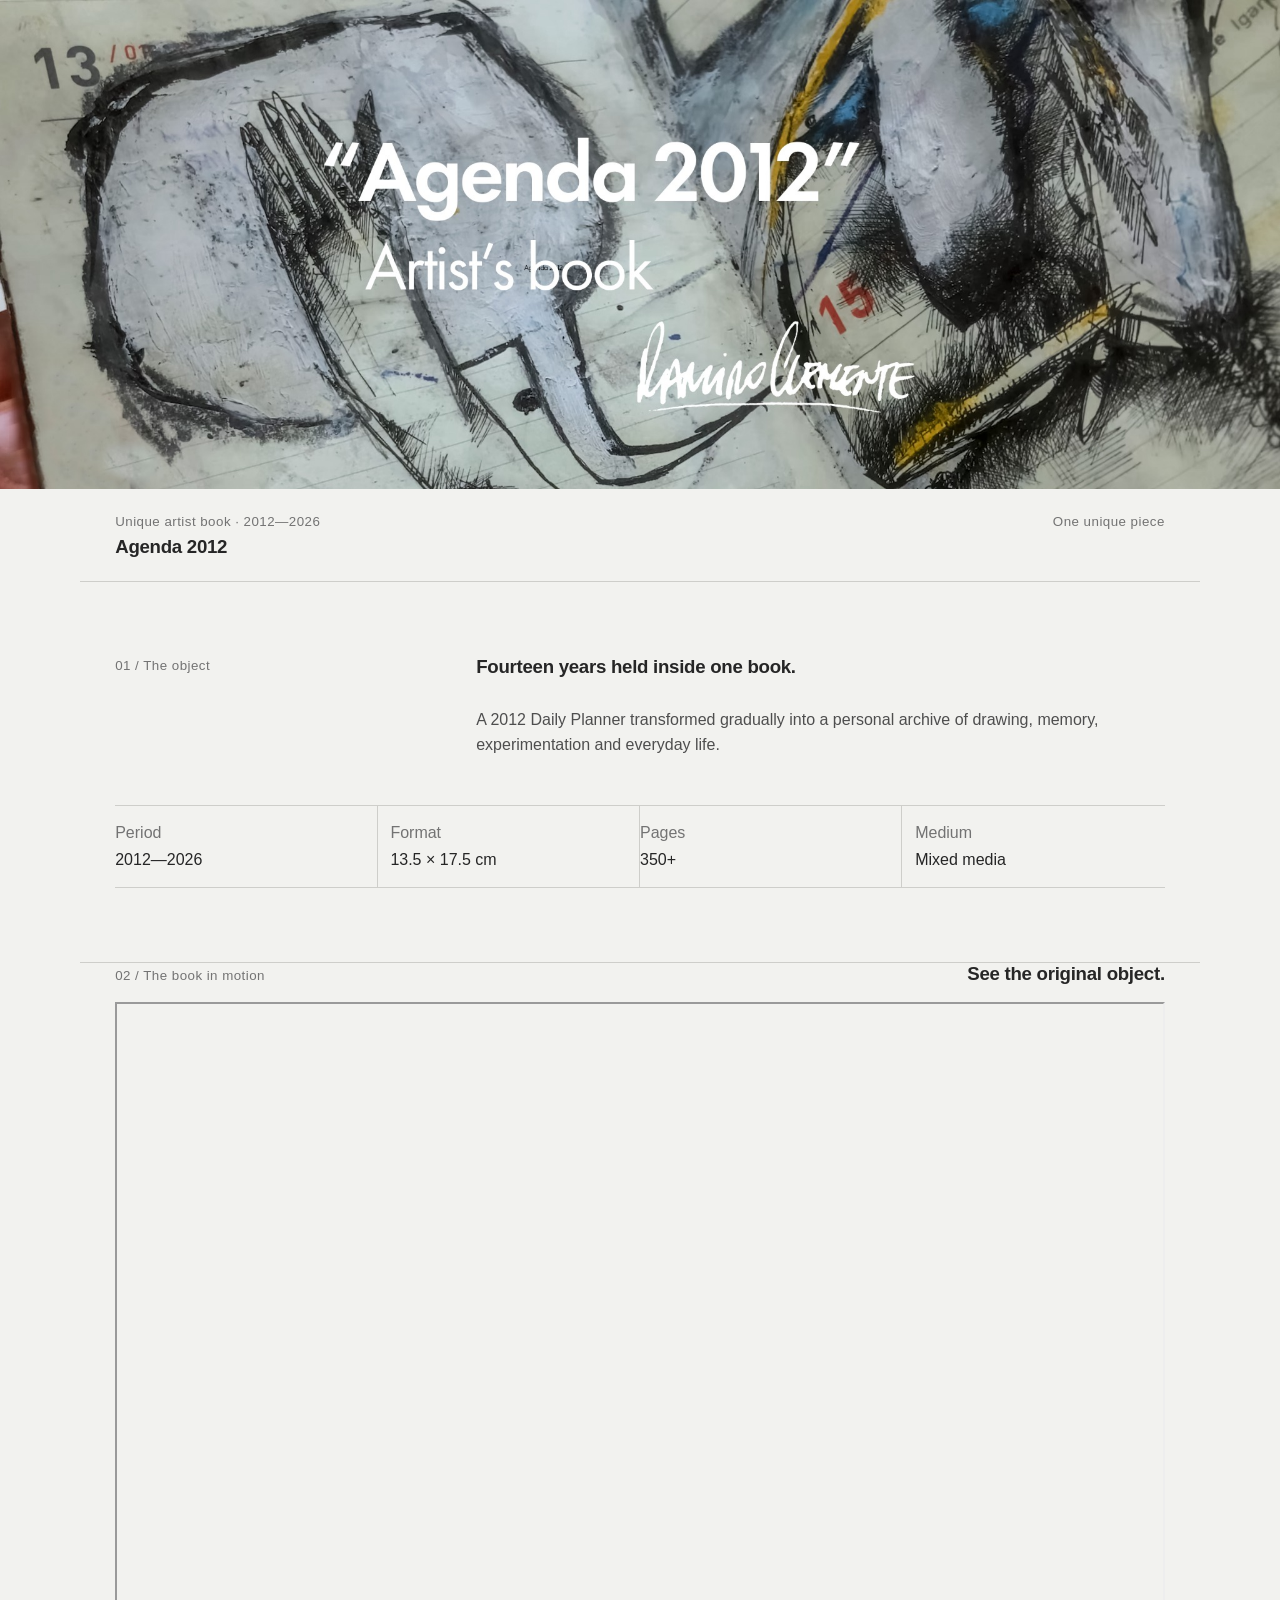
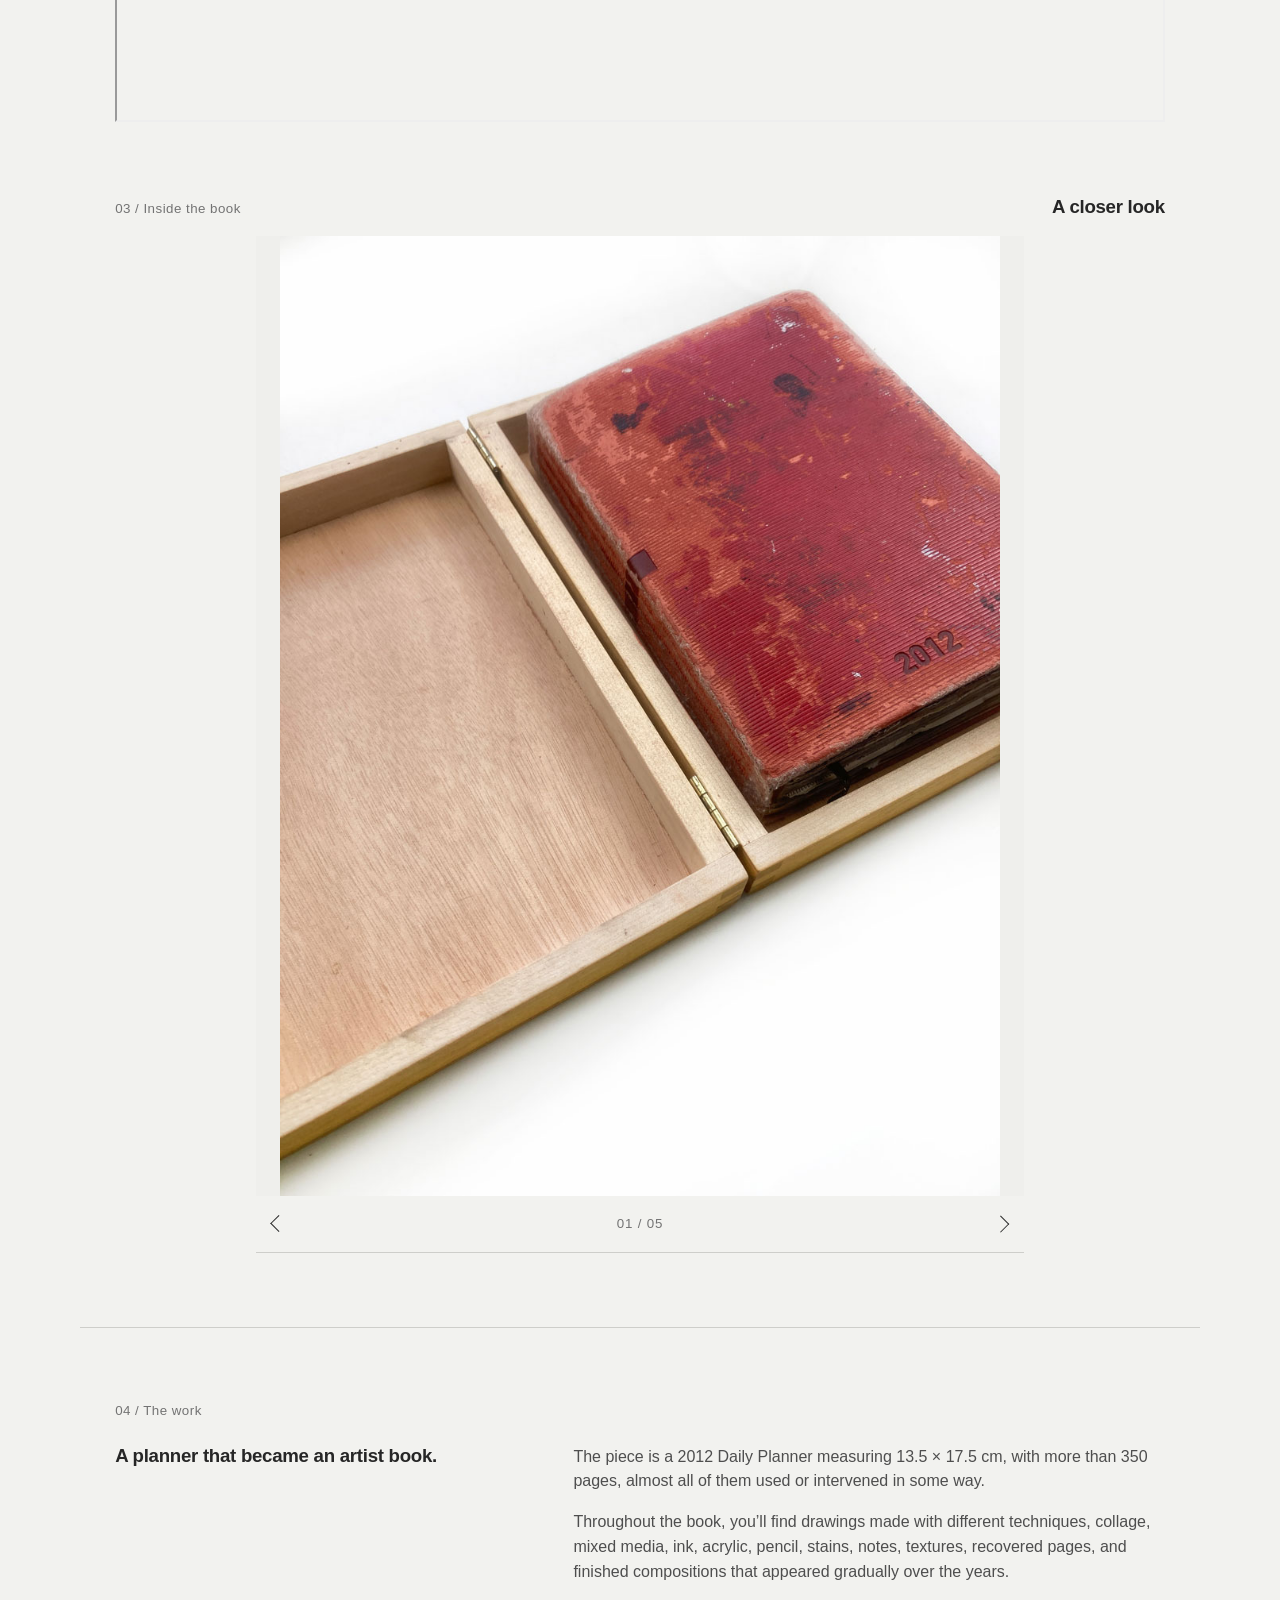
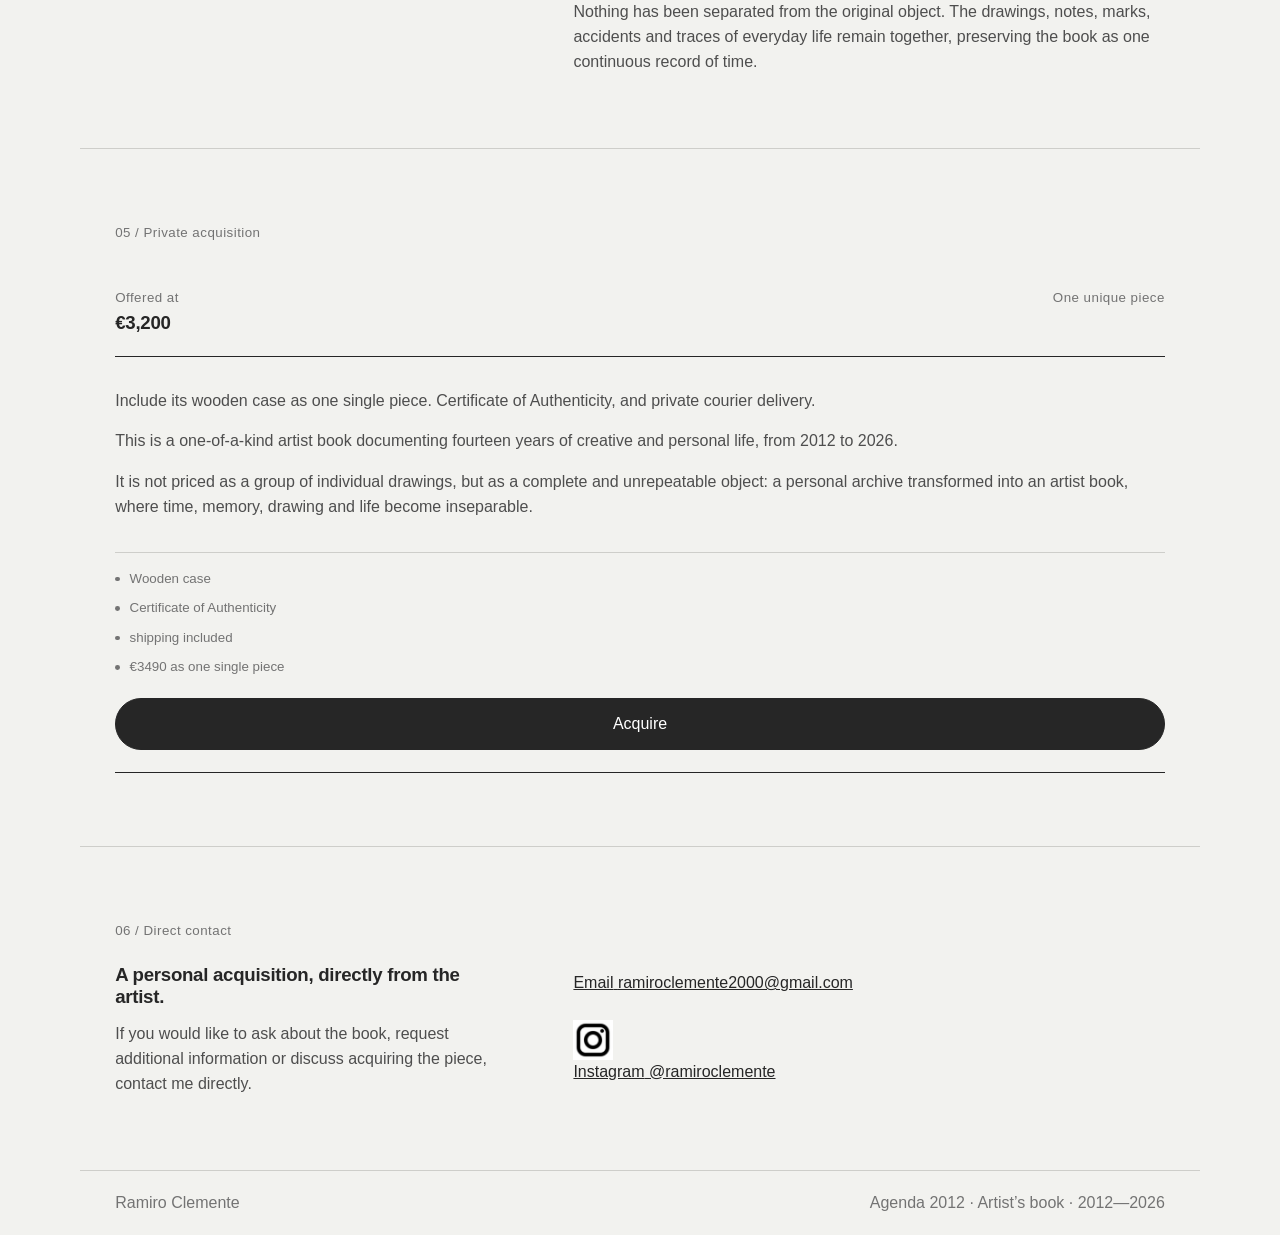
<file: index.html>
<!doctype html>
<html lang="en">
<head>
  <meta charset="utf-8">
  <meta name="viewport" content="width=device-width, initial-scale=1, viewport-fit=cover">
  <meta name="theme-color" content="#ffffff">
  <meta name="color-scheme" content="light">
  <meta name="description" content="Agenda 2012 — a unique artist book by Ramiro Clemente, developed over fourteen years from 2012 to 2026.">
  <meta property="og:title" content="Agenda 2012 — Artist's Book — Ramiro Clemente">
  <meta property="og:description" content="A unique artist diary documenting fourteen years of creative and personal life.">
  <meta property="og:type" content="website">
  <meta property="og:image" content="assets/Baner.jpg">
  <title>Agenda 2012 — Artist's Book — Ramiro Clemente</title>
  <link rel="stylesheet" href="styles.css">
  <script src="script.js" defer></script>
</head>
<body>
  <main>
    <header class="hero" aria-labelledby="page-title">
      <img class="hero__image" src="assets/Baner.jpg" alt="Agenda 2012, artist's book by Ramiro Clemente" width="2048" height="783" fetchpriority="high">
      <div class="hero__meta shell">
        <div>
          <p class="eyebrow">Unique artist book · 2012—2026</p>
          <h1 id="page-title">Agenda 2012</h1>
        </div>
        <p class="hero__availability">One unique piece</p>
      </div>
    </header>

    <section class="intro shell" aria-labelledby="intro-title">
      <p class="section-index">01 / The object</p>
      <div class="intro__copy">
        <h2 id="intro-title">Fourteen years held inside one book.</h2>
        <p>A 2012 Daily Planner transformed gradually into a personal archive of drawing, memory, experimentation and everyday life.</p>
      </div>
      <dl class="facts" aria-label="Artwork details">
        <div><dt>Period</dt><dd>2012—2026</dd></div>
        <div><dt>Format</dt><dd>13.5 × 17.5 cm</dd></div>
        <div><dt>Pages</dt><dd>350+</dd></div>
        <div><dt>Medium</dt><dd>Mixed media</dd></div>
      </dl>
    </section>

    <section class="film shell" aria-labelledby="film-title">
      <div class="section-head section-head--stack-mobile">
        <p class="section-index">02 / The book in motion</p>
        <h2 id="film-title">See the original object.</h2>
      </div>
      <div class="film__frame">
        <iframe
          src="https://www.youtube-nocookie.com/embed/gMKCYdDSccA?rel=0&modestbranding=1&playsinline=1"
          title="Agenda 2012 — artist's book video"
          width="1280"
          height="720"
          loading="eager"
          allow="accelerometer; autoplay; clipboard-write; encrypted-media; gyroscope; picture-in-picture; web-share"
          referrerpolicy="strict-origin-when-cross-origin"
          allowfullscreen>
        </iframe>
      </div>
    </section>

    <section class="visual shell" aria-labelledby="visual-title">
      <div class="section-head">
        <p class="section-index">03 / Inside the book</p>
        <h2 id="visual-title">A closer look</h2>
      </div>

      <div class="carousel" data-carousel>
        <div class="carousel__viewport" tabindex="0" aria-label="Agenda 2012 image carousel">
          <div class="carousel__track">
            <figure class="carousel__slide is-active">
              <img src="assets/Carrousel_1.jpg" alt="Agenda 2012 presented inside its wooden case" width="907" height="1209" loading="eager">
            </figure>
            <figure class="carousel__slide">
              <img src="assets/Carrousel_2.jpg" alt="Closed Agenda 2012 showing its worn red cover" width="907" height="1209" loading="lazy">
            </figure>
            <figure class="carousel__slide">
              <img src="assets/Carrousel_3.jpg" alt="Open mixed-media spread from Agenda 2012" width="907" height="1209" loading="lazy">
            </figure>
            <figure class="carousel__slide">
              <img src="assets/Carrousel_4.jpg" alt="Open drawing and collage spread from Agenda 2012" width="907" height="1209" loading="lazy">
            </figure>
            <figure class="carousel__slide">
              <img src="assets/Carrousel_5.jpg" alt="Open mixed-media drawing spread from Agenda 2012" width="907" height="1209" loading="lazy">
            </figure>
          </div>
        </div>

        <div class="carousel__controls" aria-label="Carousel controls">
          <button class="carousel__button carousel__button--prev" type="button" aria-label="Previous slide"><span aria-hidden="true"></span></button>
          <p class="carousel__counter" aria-live="polite"><span data-current>01</span> / <span data-total>05</span></p>
          <button class="carousel__button carousel__button--next" type="button" aria-label="Next slide"><span aria-hidden="true"></span></button>
        </div>
      </div>
    </section>

    <section class="story shell" aria-labelledby="story-title">
      <p class="section-index">04 / The work</p>
      <div class="story__grid">
        <h2 id="story-title">A planner that became an artist book.</h2>
        <div class="prose">
          <p>The piece is a 2012 Daily Planner measuring 13.5 × 17.5 cm, with more than 350 pages, almost all of them used or intervened in some way.</p>
          <p>Throughout the book, you’ll find drawings made with different techniques, collage, mixed media, ink, acrylic, pencil, stains, notes, textures, recovered pages, and finished compositions that appeared gradually over the years.</p>
          <p>Nothing has been separated from the original object. The drawings, notes, marks, accidents and traces of everyday life remain together, preserving the book as one continuous record of time.</p>
        </div>
      </div>
    </section>

    <section class="price shell" aria-labelledby="price-title">
      <p class="section-index">05 / Private acquisition</p>
      <div class="price__card">
        <div class="price__top">
          <div>
            <p class="price__label">Offered at</p>
            <h2 id="price-title" class="price__value">€3,200</h2>
          </div>
          <p class="price__availability">One unique piece</p>
        </div>

        <div class="price__copy">
          <p>Include its wooden case as one single piece. Certificate of Authenticity, and private courier delivery.</p>
          <p>This is a one-of-a-kind artist book documenting fourteen years of creative and personal life, from 2012 to 2026.</p>
          <p>It is not priced as a group of individual drawings, but as a complete and unrepeatable object: a personal archive transformed into an artist book, where time, memory, drawing and life become inseparable.</p>
        </div>

        <div class="price__included" aria-label="Included with acquisition">
          <span>Wooden case</span>
          <span>Certificate of Authenticity</span>
          <span>shipping included</span>
          <span>€3490 as one single piece</span>
        </div>

        <a class="button button--primary price__action" href="https://buy.stripe.com/eVq14pckGgb242ifrEbjW10" target="_blank" rel="noopener noreferrer">Acquire</a>
      </div>
    </section>

    <section class="contact shell" aria-labelledby="contact-title">
      <p class="section-index">06 / Direct contact</p>
      <div class="contact__inner">
        <div>
          <h2 id="contact-title">A personal acquisition, directly from the artist.</h2>
          <p>If you would like to ask about the book, request additional information or discuss acquiring the piece, contact me directly.</p>
        </div>

        <div class="contact__actions">
          <a class="contact-link" href="mailto:ramiroclemente2000@gmail.com">
            <span class="contact-link__label">Email</span>
            <span class="contact-link__value">ramiroclemente2000@gmail.com</span>
          </a>
          <a class="contact-link contact-link--instagram" href="https://www.instagram.com/ramiroclemente/" target="_blank" rel="noopener noreferrer">
            <img src="assets/instagram-icon.png" width="40" height="40" alt="" aria-hidden="true">
            <span>
              <span class="contact-link__label">Instagram</span>
              <span class="contact-link__value">@ramiroclemente</span>
            </span>
          </a>
        </div>
      </div>
    </section>
  </main>

  <footer class="footer shell">
    <p>Ramiro Clemente</p>
    <p>Agenda 2012 · Artist’s book · 2012—2026</p>
  </footer>
</body>
</html>
</file>
<file: styles.css>
:root {
  --paper: #f2f2ef;
  --surface: #e9e9e5;
  --ink: #262626;
  --muted: #737373;
  --line: #cececa;
  --white: #ffffff;
  --max: 70rem;
  --pad: clamp(1.1rem, 4vw, 2.2rem);
  --font: "Futura PT", Futura, "Avenir Next", Avenir, "Century Gothic", Helvetica, Arial, sans-serif;
}

* { box-sizing: border-box; }

html {
  scroll-behavior: smooth;
  background: var(--paper);
}

body {
  margin: 0;
  color: var(--ink);
  background: var(--paper);
  font-family: var(--font);
  font-size: 10pt;
  font-weight: 400;
  line-height: 1.55;
  -webkit-font-smoothing: antialiased;
  text-rendering: optimizeLegibility;
}

img,
iframe { display: block; max-width: 100%; }

button,
a { font: inherit; }

a { color: inherit; }

button { color: inherit; }

h1,
h2,
p,
dl,
dd,
figure { margin: 0; }

h1,
h2 {
  font-size: 14pt;
  line-height: 1.2;
  letter-spacing: -0.015em;
  font-weight: 600; /* Futura PT Demi */
}

p,
dt,
dd,
a,
button {
  font-size: 10pt;
}

.shell {
  width: min(100%, var(--max));
  margin-inline: auto;
  padding-inline: var(--pad);
}

.hero {
  background: var(--paper);
}

.hero__image {
  width: 100%;
  height: auto;
  object-fit: cover;
  background: #d9d9d5;
}

.hero__meta {
  display: flex;
  align-items: flex-start;
  justify-content: space-between;
  gap: 1rem;
  padding-top: 1.1rem;
  padding-bottom: 1.15rem;
  border-bottom: 1px solid var(--line);
}

.eyebrow,
.section-index,
.price__label,
.hero__availability,
.price__availability {
  color: var(--muted);
  font-weight: 500; /* Futura PT Medium */
  letter-spacing: 0.035em;
}

.hero__meta h1 { margin-top: 0.25rem; }

.hero__availability {
  white-space: nowrap;
  text-align: right;
}

.intro,
.visual,
.story,
.price,
.contact {
  padding-top: 3rem;
  padding-bottom: 3rem;
  border-bottom: 1px solid var(--line);
}

.section-index {
  margin-bottom: 1.4rem;
}

.intro__copy,
.story__grid,
.contact__inner {
  display: grid;
  gap: 1rem;
}

.intro__copy p,
.prose,
.contact__inner > div > p {
  color: #4e4e4e;
  font-weight: 400; /* Futura PT Book */
}

.intro__copy p { margin-top: 0.85rem; }

.facts {
  display: grid;
  grid-template-columns: repeat(2, 1fr);
  gap: 0;
  margin-top: 2rem;
  border-top: 1px solid var(--line);
}

.facts div {
  min-height: 4.3rem;
  padding: 0.9rem 0;
  border-bottom: 1px solid var(--line);
}

.facts div:nth-child(odd) {
  padding-right: 0.8rem;
  border-right: 1px solid var(--line);
}

.facts div:nth-child(even) { padding-left: 0.8rem; }

.facts dt {
  color: var(--muted);
  font-weight: 400;
}

.facts dd {
  margin-top: 0.15rem;
  font-weight: 500;
}

.section-head {
  display: flex;
  align-items: baseline;
  justify-content: space-between;
  gap: 1rem;
  margin-bottom: 1rem;
}

.section-head .section-index { margin: 0; }

.carousel {
  position: relative;
}

.carousel__viewport {
  position: relative;
  overflow: hidden;
  width: 100%;
  background: var(--surface);
  outline: none;
  touch-action: pan-y;
}

.carousel__viewport:focus-visible {
  outline: 1px solid var(--ink);
  outline-offset: 4px;
}

.carousel__track {
  display: flex;
  width: 100%;
  transition: transform 520ms cubic-bezier(.22,.61,.36,1);
  will-change: transform;
}

.carousel__slide {
  flex: 0 0 100%;
  width: 100%;
  min-width: 0;
  display: grid;
  place-items: center;
  background: var(--surface);
}

.carousel__slide img {
  width: 100%;
  height: auto;
  aspect-ratio: 3 / 4;
  object-fit: contain;
  background: #efefec;
}

.carousel__slide--video {
  aspect-ratio: 3 / 4;
  padding: 0;
  background: #171717;
}

.video-frame {
  height: 100%;
  width: auto;
  max-width: 100%;
  aspect-ratio: 9 / 16;
  display: grid;
  place-items: center;
  background: #171717;
}

.video-frame iframe {
  width: 100%;
  height: 100%;
  border: 0;
}

.carousel__controls {
  min-height: 3.6rem;
  display: grid;
  grid-template-columns: 2.9rem 1fr 2.9rem;
  align-items: center;
  border-bottom: 1px solid var(--line);
}

.carousel__counter {
  text-align: center;
  color: var(--muted);
  font-weight: 500;
  letter-spacing: 0.06em;
}

.carousel__button {
  width: 2.9rem;
  height: 2.9rem;
  padding: 0;
  border: 0;
  border-radius: 50%;
  background: transparent;
  cursor: pointer;
  display: grid;
  place-items: center;
}

.carousel__button span {
  width: 0.72rem;
  height: 0.72rem;
  border-top: 1px solid currentColor;
  border-right: 1px solid currentColor;
}

.carousel__button--prev span { transform: rotate(-135deg); }
.carousel__button--next span { transform: rotate(45deg); }

.carousel__button:hover,
.carousel__button:focus-visible {
  background: rgba(0, 0, 0, 0.05);
}

.story__grid h2,
.contact__inner h2 { max-width: 25rem; }

.prose {
  display: grid;
  gap: 1rem;
}

.price__card {
  border-bottom: 1px solid var(--ink);
  padding: 1.35rem 0;
}

.price__top {
  display: flex;
  justify-content: space-between;
  align-items: flex-start;
  gap: 1rem;
  padding-bottom: 1.35rem;
  border-bottom: 1px solid var(--ink);
}

.price__value {
  margin-top: 0.2rem;
  font-size: 14pt;
}

.price__copy {
  display: grid;
  gap: 1rem;
  margin-top: 2rem;
  color: #4e4e4e;
}

.price__included {
  display: grid;
  gap: 0.55rem;
  margin-top: 2rem;
  padding-top: 1rem;
  border-top: 1px solid var(--line);
  color: var(--muted);
}

.price__included span {
  display: flex;
  align-items: center;
  gap: 0.6rem;
  font-size: 10pt;
}

.price__included span::before {
  content: "";
  width: 0.3rem;
  height: 0.3rem;
  border-radius: 50%;
  background: currentColor;
  flex: 0 0 auto;
}

.price__action {
  margin-top: 1.25rem;
}

.contact__inner > div > p { margin-top: 0.85rem; }

.contact__actions {
  display: grid;
  gap: 0.7rem;
  margin-top: 0.45rem;
}

.button {
  min-height: 3.25rem;
  padding: 0.8rem 1rem;
  border-radius: 999px;
  text-decoration: none;
  display: flex;
  align-items: center;
  justify-content: center;
  text-align: center;
  font-weight: 500;
  cursor: pointer;
  transition: transform 160ms ease, opacity 160ms ease, background 160ms ease;
}

.button:hover { transform: translateY(-1px); }
.button:active { transform: translateY(0); }

.button--primary {
  color: var(--white);
  background: var(--ink);
  border: 1px solid var(--ink);
}

.button--secondary {
  color: var(--ink);
  background: transparent;
  border: 1px solid var(--line);
}

.copy-status {
  min-height: 1.4em;
  color: var(--muted);
  text-align: center;
}

.footer {
  display: flex;
  justify-content: space-between;
  gap: 1rem;
  padding-top: 1.2rem;
  padding-bottom: calc(1.2rem + env(safe-area-inset-bottom));
  color: var(--muted);
}

@media (min-width: 44rem) {
  body { font-size: 11pt; }

  p,
  dt,
  dd,
  a,
  button { font-size: 11pt; }

  .hero__meta { padding-top: 1.4rem; padding-bottom: 1.4rem; }

  .intro,
  .visual,
  .story,
  .price,
  .contact {
    padding-top: 4.6rem;
    padding-bottom: 4.6rem;
  }

  .intro {
    display: grid;
    grid-template-columns: 0.75fr 1.65fr;
    column-gap: 3rem;
  }

  .intro .section-index { grid-column: 1; }
  .intro__copy { grid-column: 2; grid-row: 1 / span 2; }
  .facts { grid-column: 1 / -1; margin-top: 3rem; grid-template-columns: repeat(4, 1fr); }
  .facts div { border-right: 1px solid var(--line); }
  .facts div:nth-child(even) { padding-left: 0.8rem; }
  .facts div:last-child { border-right: 0; }

  .carousel {
    width: min(100%, 48rem);
    margin-inline: auto;
  }

  .carousel__slide img,
  .carousel__slide--video {
    aspect-ratio: 4 / 5;
  }


  .story__grid,
  .contact__inner {
    grid-template-columns: minmax(0, 0.9fr) minmax(0, 1.35fr);
    gap: 4rem;
  }

.contact__actions {
  display: grid;
  gap: 0.7rem;
  margin-top: 0.45rem;
}

.contact__actions img {
  width: 40px !important;
  height: 40px !important;
  max-width: none;
  object-fit: contain;
  flex: 0 0 40px;
}

@media (min-width: 64rem) {
  body { font-size: 12pt; }

  p,
  dt,
  dd,
  a,
  button { font-size: 12pt; }

  .eyebrow,
  .section-index,
  .price__label,
  .hero__availability,
  .price__availability,
  .carousel__counter,
  .price__included span,
  .copy-status { font-size: 10pt; }

  .hero__image {
    max-height: 44rem;
    object-fit: cover;
  }
}

@media (prefers-reduced-motion: reduce) {
  html { scroll-behavior: auto; }
  *, *::before, *::after {
    animation-duration: 0.01ms !important;
    animation-iteration-count: 1 !important;
    transition-duration: 0.01ms !important;
  }
}
</file>
